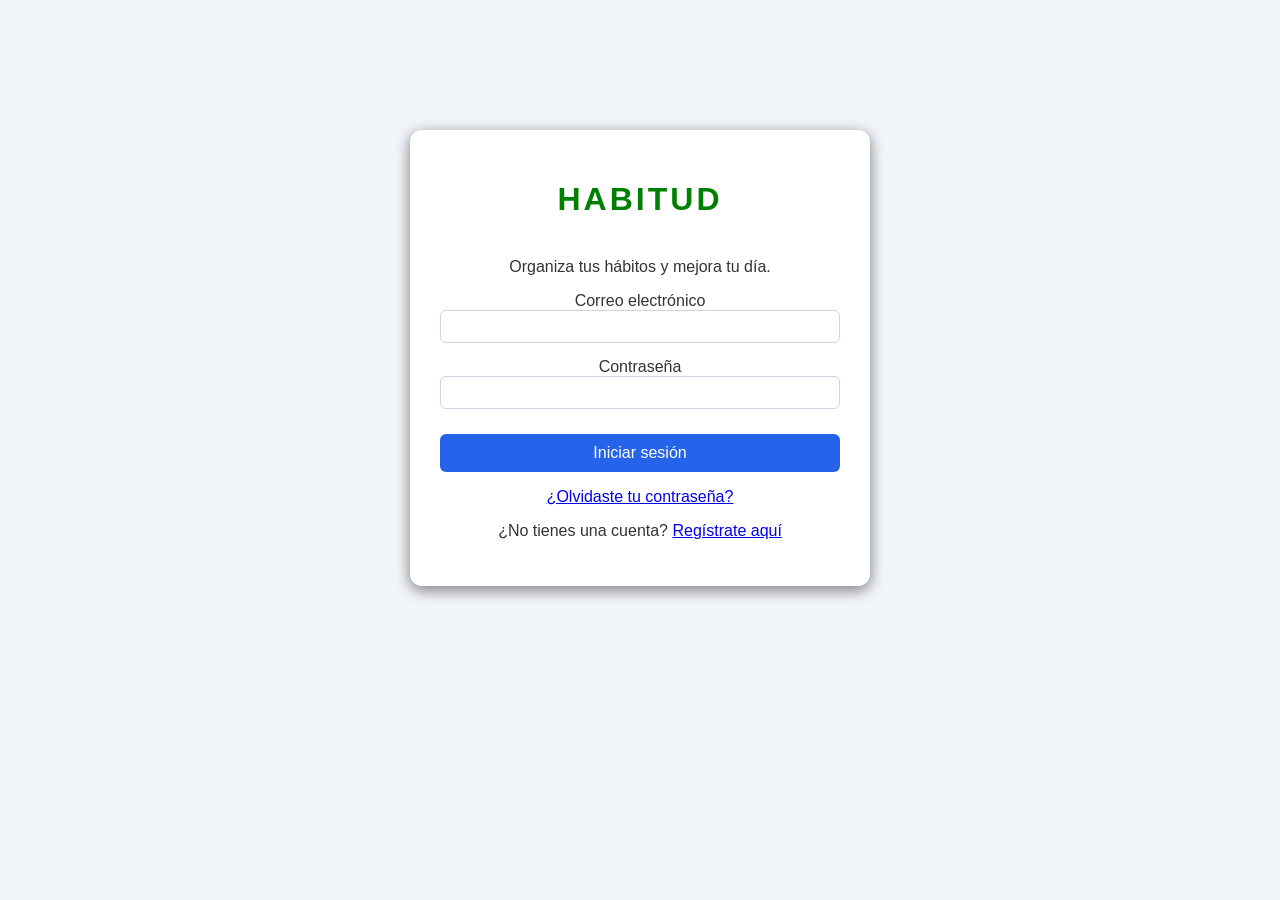
<file: index.html>
<!DOCTYPE html>
<html>

<head>
    <meta charset="UTF-8">
    <title>Habitud - Inicio de sesión</title>
    <link rel="stylesheet" href="css/estiloHabitud.css">
</head>

<body>
<main>
    <h1>HABITUD</h1>

    <p>Organiza tus hábitos y mejora tu día.</p>

    <form action="pantallas/panel.html">
        <label for="correo">Correo electrónico</label>
        <input type="email" id="correo" name="correo" required>

        <label for="contrasena">Contraseña</label>
        <input type="password" id="contrasena" name="contrasena" required>

        <button type="submit">Iniciar sesión</button>
    </form>

    <p><a href="pantallas/recuperar.html">¿Olvidaste tu contraseña?</a></p>
    <p>¿No tienes una cuenta? <a href="pantallas/registro.html">Regístrate aquí</a></p>
</main>
</body>
</html>
</file>
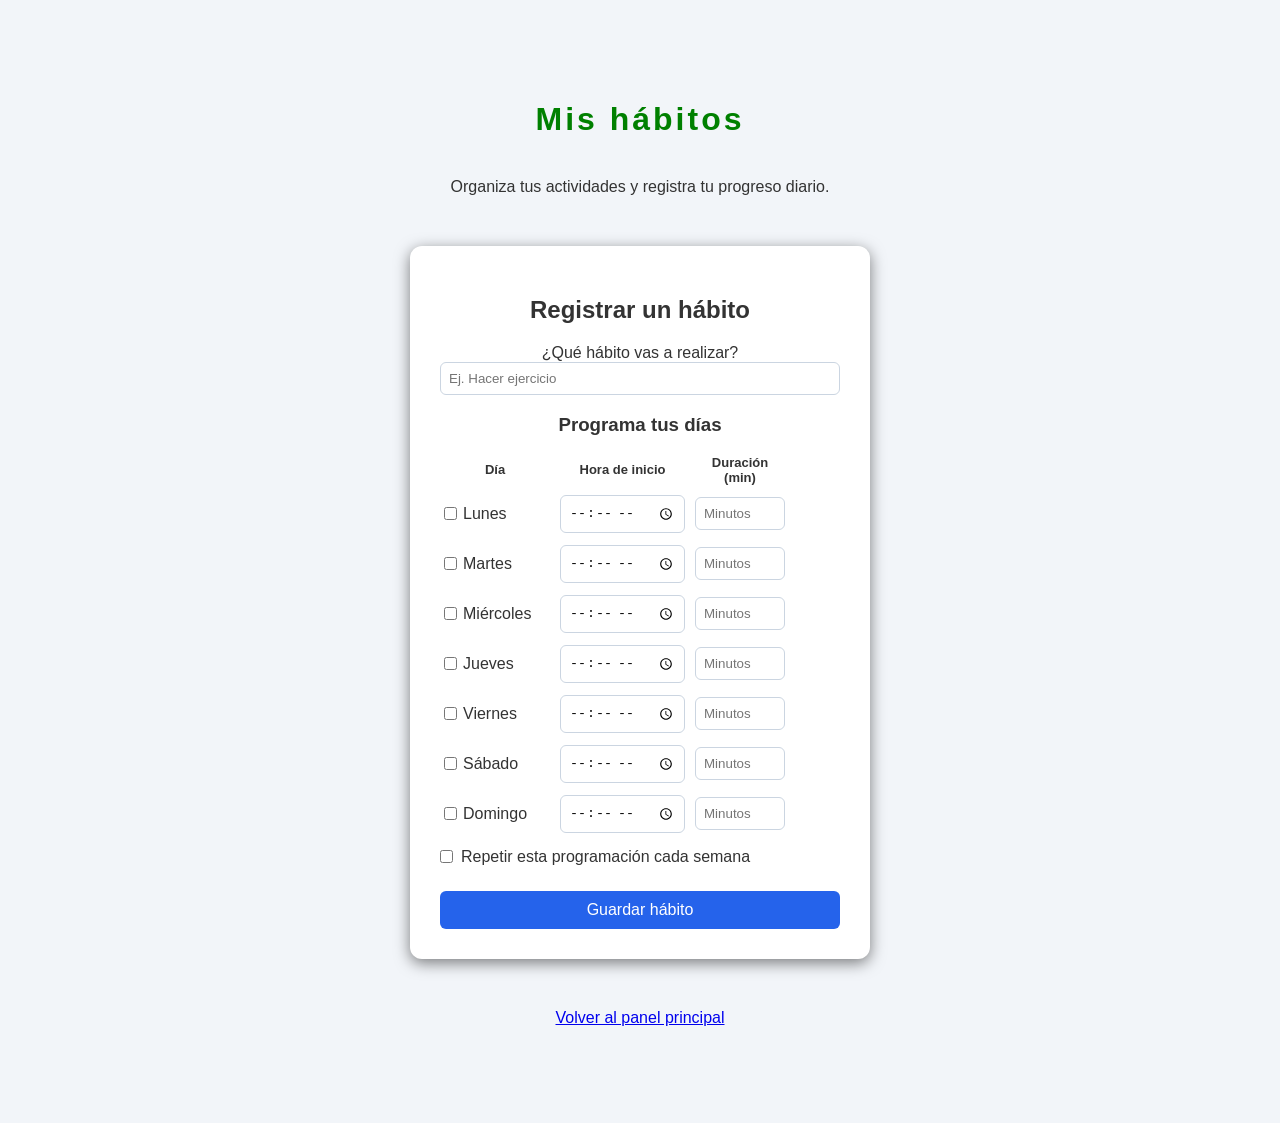
<file: pantallas/habitos.html>
<!DOCTYPE html>
<html lang="es">
<head>
    <meta charset="UTF-8">
    <title>Habitud - Mis hábitos</title>
    <link rel="stylesheet" href="../css/estiloHabitud.css">
</head>
<body>
<header>
    <h1>Mis hábitos</h1>
    <p>Organiza tus actividades y registra tu progreso diario.</p>
</header>

<main>
    <h2>Registrar un hábito</h2>
    <!-- Actualización realizada por el segundo integrante -->
    <form id="formularioHabito">
        <label for="nombreHabito">¿Qué hábito vas a realizar?</label>
        <input type="text" id="nombreHabito" name="nombreHabito"
               placeholder="Ej. Hacer ejercicio" required>
        <h3>Programa tus días</h3>

        <div class="encabezados-horario">
            <span>Día</span>
            <span>Hora de inicio</span>
            <span>Duración (min)</span>
        </div>

        <div>
            <label>
                <input type="checkbox" name="lunes">
                Lunes
            </label>
            <input type="time" name="horaLunes">
            <input type="number" name="duracionLunes" min="1" placeholder="Minutos">
        </div>

        <div>
            <label>
                <input type="checkbox" name="martes">
                Martes
            </label>
            <input type="time" name="horaMartes">
            <input type="number" name="duracionMartes" min="1" placeholder="Minutos">
        </div>

        <div>
            <label>
                <input type="checkbox" name="miercoles">
                Miércoles
            </label>
            <input type="time" name="horaMiercoles">
            <input type="number" name="duracionMiercoles" min="1" placeholder="Minutos">
        </div>

        <div>
            <label>
                <input type="checkbox" name="jueves">
                Jueves
            </label>
            <input type="time" name="horaJueves">
            <input type="number" name="duracionJueves" min="1" placeholder="Minutos">
        </div>

        <div>
            <label>
                <input type="checkbox" name="viernes">
                Viernes
            </label>
            <input type="time" name="horaViernes">
            <input type="number" name="duracionViernes" min="1" placeholder="Minutos">
        </div>

        <div>
            <label>
                <input type="checkbox" name="sabado">
                Sábado
            </label>
            <input type="time" name="horaSabado">
            <input type="number" name="duracionSabado" min="1" placeholder="Minutos">
        </div>

        <div>
            <label>
                <input type="checkbox" name="domingo">
                Domingo
            </label>
            <input type="time" name="horaDomingo">
            <input type="number" name="duracionDomingo" min="1" placeholder="Minutos">
        </div>

        <label>
            <input type="checkbox" name="repetirSemanal">
            Repetir esta programación cada semana
        </label>

        <button type="submit">Guardar hábito</button>
    </form>
</main>

<p><a href="panel.html">Volver al panel principal</a></p>
<script src="../JavaScript/habitos.js"></script>
</body>
</html >
</file>
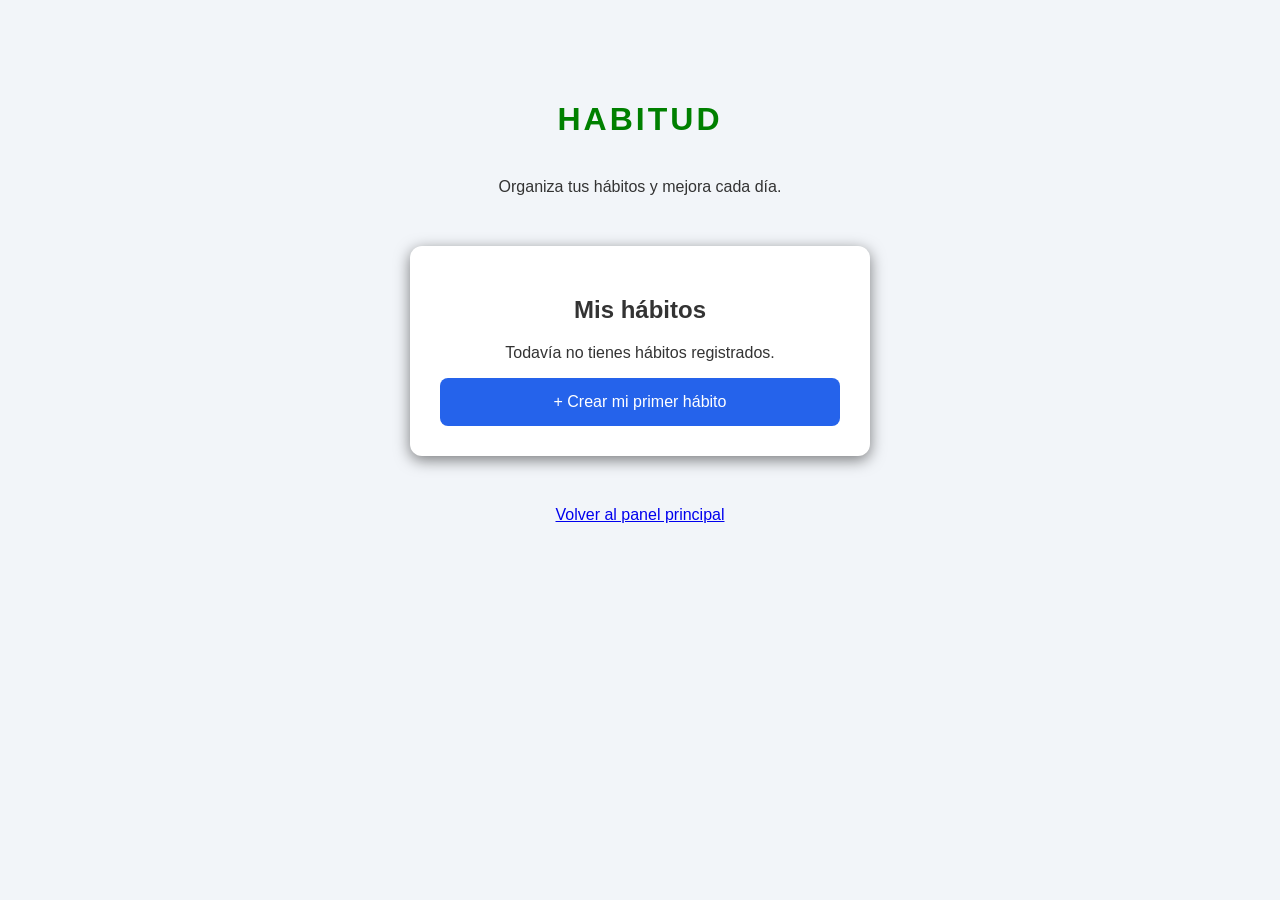
<file: pantallas/misHabitos.html>
<!DOCTYPE html>
<html lang="es">
<head>
    <meta charset="UTF-8">
    <title>Habitud - Mis hábitos</title>
    <link rel="stylesheet" href="../css/estiloHabitud.css">
</head>
<body>

<header>
    <h1>HABITUD</h1>
    <p>Organiza tus hábitos y mejora cada día.</p>
</header>

<main>
    <h2>Mis hábitos</h2>
    <p id="mensajeVacio">Todavía no tienes hábitos registrados.</p>
    <div id="listaHabitos"></div>
    <a href="habitos.html" class="boton-menu" id="botonCrear">
        + Crear mi primer hábito
    </a>

</main>
<p><a href="panel.html">Volver al panel principal</a></p>
<script src="../JavaScript/habitos.js"></script>
</body>
</html>
</file>
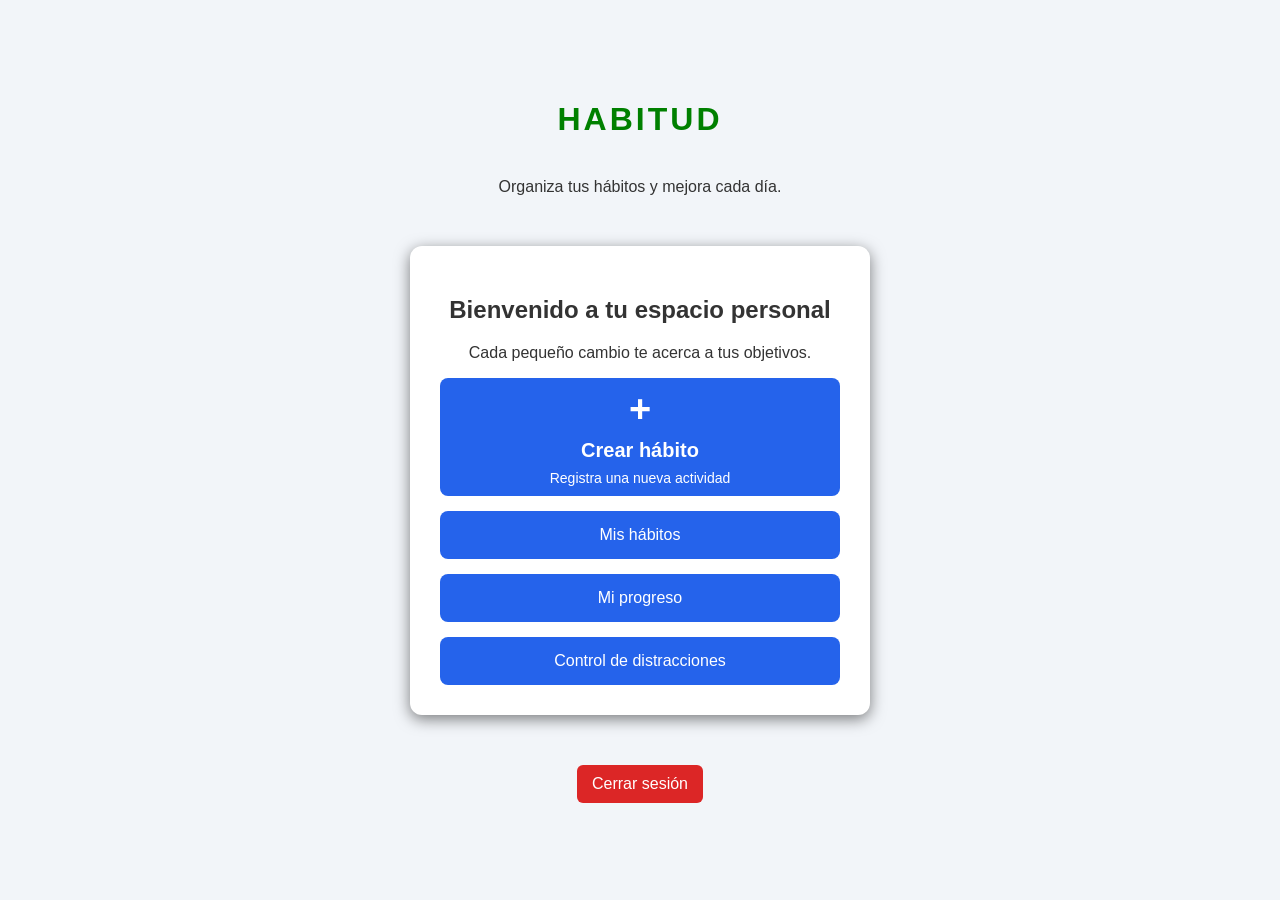
<file: pantallas/panel.html>
<!DOCTYPE html>
<html lang="es">
<head>
    <meta charset="UTF-8">
    <title>Habitud - Panel principal</title>
    <link rel="stylesheet" href="../css/estiloHabitud.css">
</head>
<body>
<header>
    <h1>HABITUD</h1>
    <p>Organiza tus hábitos y mejora cada día.</p>
</header>

<main>
    <h2>Bienvenido a tu espacio personal</h2>

    <p>Cada pequeño cambio te acerca a tus objetivos.</p>

    <a href="habitos.html" class="boton-menu boton-crear">
        <span class="icono-mas">+</span>
        <strong>Crear hábito</strong>
        <small>Registra una nueva actividad</small>
    </a>

    <a href="misHabitos.html" class="boton-menu">Mis hábitos</a>

    <a href="#" class="boton-menu">Mi progreso</a>

    <a href="#" class="boton-menu">Control de distracciones</a>

</main>

<nav>
    <a href="../index.html">Cerrar sesión</a>

</nav>

</body>
</html>
</file>
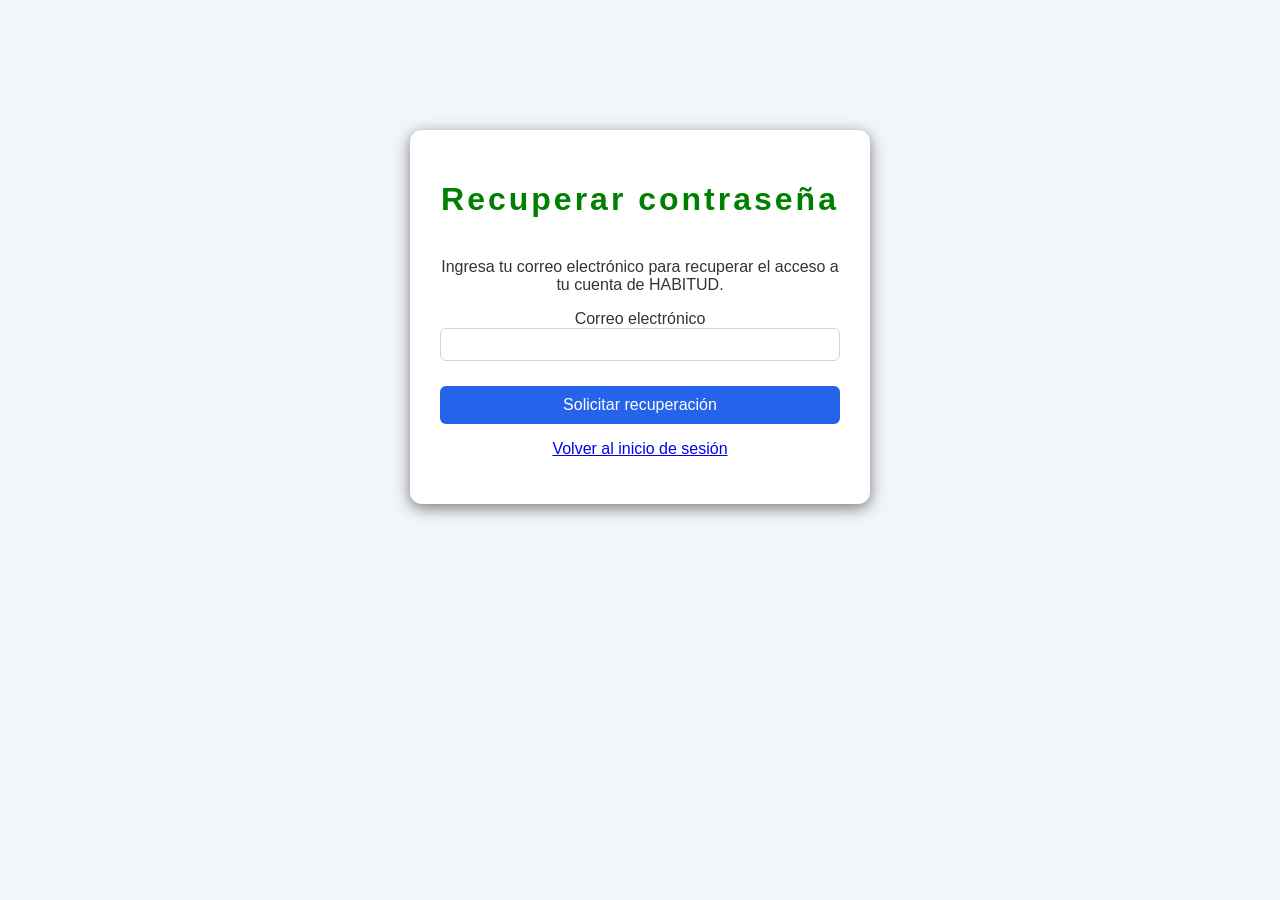
<file: pantallas/recuperar.html>
<!DOCTYPE html>
<html lang="es">
<head>
    <meta charset="UTF-8">
    <title>Habitud - Recuperar contraseña</title>
    <link rel="stylesheet" href="../css/estiloHabitud.css">
</head>
<body>
<main>
    <h1>Recuperar contraseña</h1>
    <p>Ingresa tu correo electrónico para recuperar el acceso a tu cuenta de HABITUD.</p>

    <form>
        <label for="correo">Correo electrónico</label>
        <input type="email" id="correo" name="correo" required>

        <button type="submit">Solicitar recuperación</button>

    </form>

    <p><a href="../index.html">Volver al inicio de sesión</a></p>

</main>
</body>
</html>
</file>
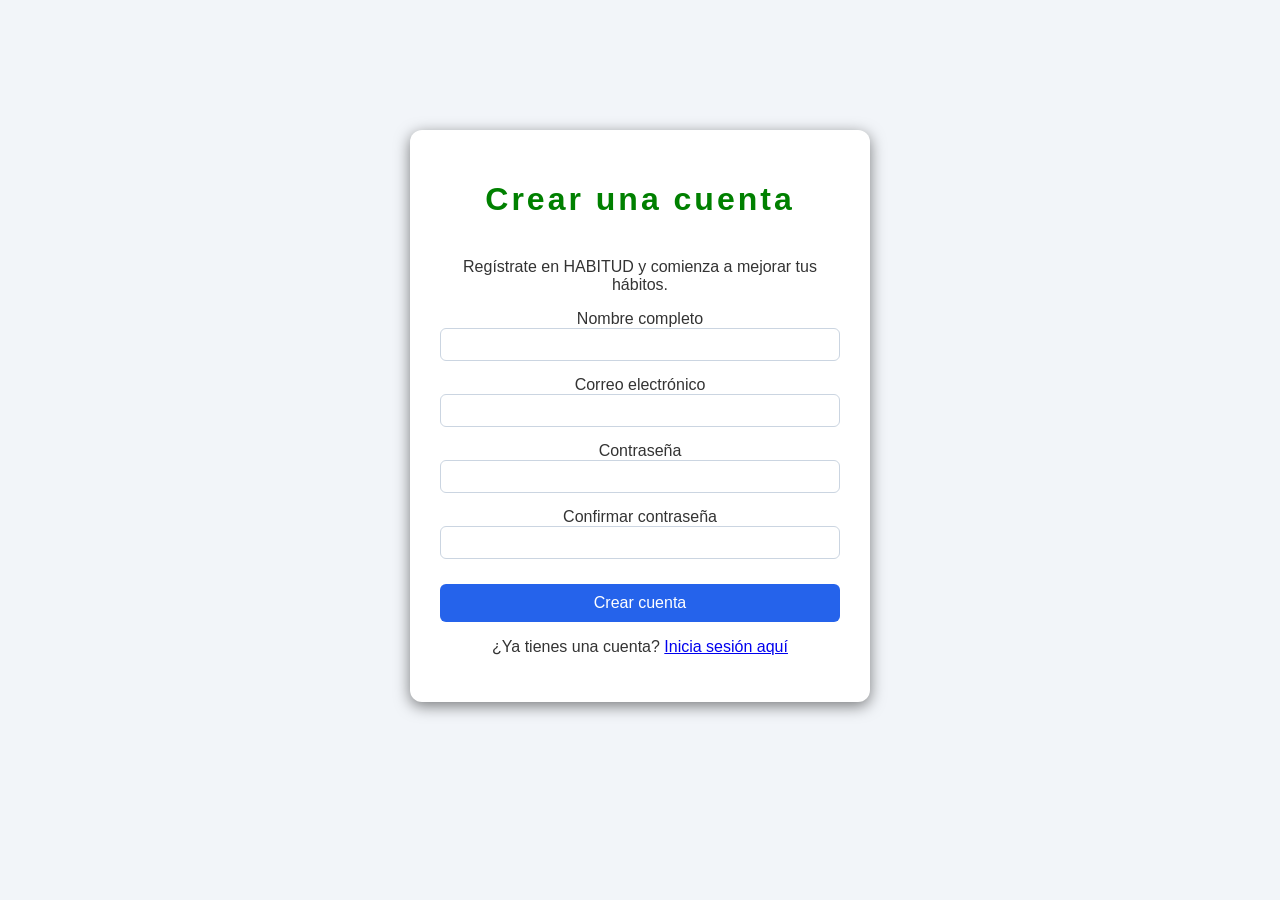
<file: pantallas/registro.html>
<!DOCTYPE html>
<html lang="es">
<head>
    <meta charset="UTF-8">
    <title>Habitud - Registro</title>
    <link rel="stylesheet" href="../css/estiloHabitud.css">
</head>
<body>
<main>
    <h1>Crear una cuenta</h1>
    <p>Regístrate en HABITUD y comienza a mejorar tus hábitos.</p>

    <form>
        <label for="nombre">Nombre completo</label>
        <input type="text" id="nombre" name="nombre" required>
        <label for="correo">Correo electrónico</label>
        <input type="email" id="correo" name="correo" required>
        <label for="contrasena">Contraseña</label>
        <input type="password" id="contrasena" name="contrasena" required>
        <label for="confirmarContrasena">Confirmar contraseña</label>
        <input type="password" id="confirmarContrasena" name="confirmarContrasena" required>
        <button type="submit">Crear cuenta</button>
    </form>

    <p>¿Ya tienes una cuenta? <a href="../index.html">Inicia sesión aquí</a></p>

</main>
</body>
</html>
</file>
<file: css/estiloHabitud.css>
body {
    font-family: Arial, sans-serif;
    background-color: #f2f5f9;
    padding: 30px;
    margin: 50px auto;
    text-align: center;
    color: #333333;
}

main{
    background-color: white;
    padding: 30px;
    margin: 50px auto;
    width: 400px;
    box-shadow: 0 4px 15px rgba(0, 0, 0, 0.5);
    border-radius: 12px;
}

h1 {
    color: green;
    margin-bottom: 40px;
    letter-spacing: 3px;
}
label, input{
    display: block;
}
label{
    margin-top:15px;
}
input{
    padding:8px;
    width: 100%;
    box-sizing: border-box;
    border-radius: 6px;
    border: 1px solid #cbd5e1;

}

.boton-menu {
    display: block;
    background-color: #2563eb;
    color: white;
    padding: 15px;
    margin-top: 15px;
    text-decoration: none;
    border-radius: 8px;
    font-size: 16px;
}

.boton-menu:hover {
    background-color: #1d4ed8;
}

button{
    background-color: #2563eb;
    color: white;
    padding: 10px;
    border: none;
    border-radius: 6px;
    cursor: pointer;
    width: 100%;
    margin-top: 25px;
    font-size: 16px;
    transition: background-color 0.3s ease;
}

button:hover{
    background-color: #1d4ed8;
}
button:active{
    transform:scale(0.98) ;
}

.boton-crear {
    display: flex;
    flex-direction: column;
    align-items: center;
    justify-content: center;
    padding: 10px;
    min-height: 60px;
    gap: 8px;
}

.icono-mas {
    font-size: 38px;
    font-weight: bold;
}

.boton-crear strong {
    font-size: 20px;
}

.boton-crear small {
    font-size: 14px;
}

nav a{
    display: inline-block;
    background-color: #dc2626;
    color: white;
    padding: 10px 15px;
    text-decoration: none;
    border-radius: 6px;
}

/* Organizar cada día en una sola línea */
main form div {
    display: flex;
    align-items: center;
    gap: 10px;
    margin-bottom: 12px;
}

/* Espacio reservado para el nombre del día */
main form div label {
    display: flex;
    align-items: center;
    width: 110px;
    margin-top: 0;
}

/* Ajustar el tamaño de las casillas */
main form div input[type="checkbox"] {
    width: auto;
    margin-right: 6px;
}

/* Reducir el ancho de la hora */
main form div input[type="time"] {
    width: 125px;
}

/* Reducir el ancho de la duración */
main form div input[type="number"] {
    width: 90px;
}
main form label:has(input[name="repetirSemanal"]) {
    display: flex;
    align-items: center;
    gap: 8px;
    white-space: nowrap;
}
main form input[name="repetirSemanal"] {
    width: auto;
    margin: 0;
}
main form .encabezados-horario {
    display: grid;
    grid-template-columns: 110px 125px 90px;
    gap: 10px;
    align-items: center;
    margin-bottom: 10px;
    font-weight: bold;
    font-size: 13px;
}
</file>
